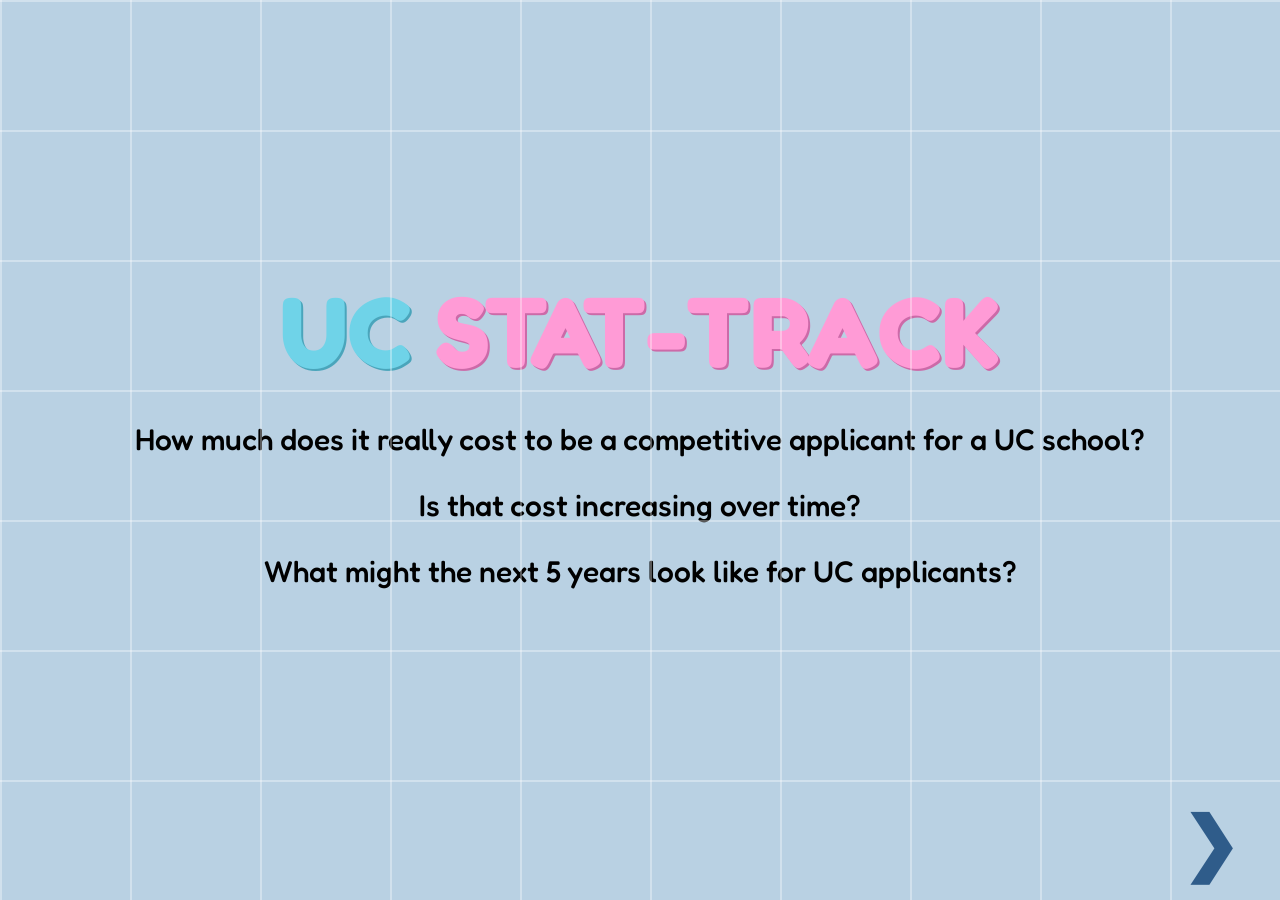
<file: index.html>
<!DOCTYPE html>
<html lang="en">
<head>
    <meta charset="UTF-8">
    <meta name="viewport" content="width=device-width, initial-scale=1.0">
    <title>UC Stat-Track</title>
    <link rel="stylesheet" href="website_p1.css">
    <link href="https://fonts.googleapis.com/css2?family=Fredoka:wght@600;700&display=swap" rel="stylesheet">
</head>
<body>

    <h1 class="title">
        <span class="uc">UC</span>
        <span class="stat">STAT-TRACK</span>
    </h1>

    <h2 class="body">
        <span class="caption2">
            <p>How much does it really cost to be a competitive applicant for a UC school?</p>
            <p>Is that cost increasing over time?</p>
            <p>What might the next 5 years look like for UC applicants?</p>
        </span>
    </h2>

    <section class="content">
        <div class="nav-arrows">
            <a href="website_p2.html" class="arrow right" aria-label="Next Page">❯</a>
        </div>
    </section>

</body>
</html>
</file>
<file: website_p1.css>
.content {
    display: grid;
    grid-template-columns: 1.2fr 1fr;
    gap: 30px;
    max-width: 1100px;
    margin: 40px auto;
  }

.title{
    text-align:center;
    font-size:100px;
    margin-top:270px;
    margin-bottom:30px;
    font-weight:900;
}


.body{
    text-align:center;
    margin-top:10px;
    margin-bottom:30px;
    font-weight:500;
    color:#000000;
}
body::before{
    content:"";
    position:absolute;
    inset:0;
    background-image:
        linear-gradient(rgba(255,255,255,0.35) 2px, transparent 2px),
        linear-gradient(90deg, rgba(255,255,255,0.35) 2px, transparent 2px);
    background-size: 130px 130px;
    z-index:0;
}

.uc{
    color:#6fd3e8;
    text-shadow:2px 2px #4aa5bb;
}

.stat{
    color:#ff9bd6;
    text-shadow:2px 2px #cc6aa8;
}

.caption1{
    font-size:35px;
}

.caption2{
    font-size:30px;
}

body{
    background-color:#b9d1e3;
    font-family: 'Fredoka', sans-serif;
    margin:0;
}

.nav-arrows{
    position:fixed;
    bottom:100px;
    left:0;
    width:100%;
    pointer-events:none;
}

.arrow{
    position:absolute;
    font-size:70px;
    text-decoration:none;
    color:#2f5c8a;
    font-weight:bold;
    pointer-events:auto;
}

.arrow:hover{
    transform:scale(1.2);
}

.left{
    left:40px;
}

.right{
    right:40px;
}
</file>
